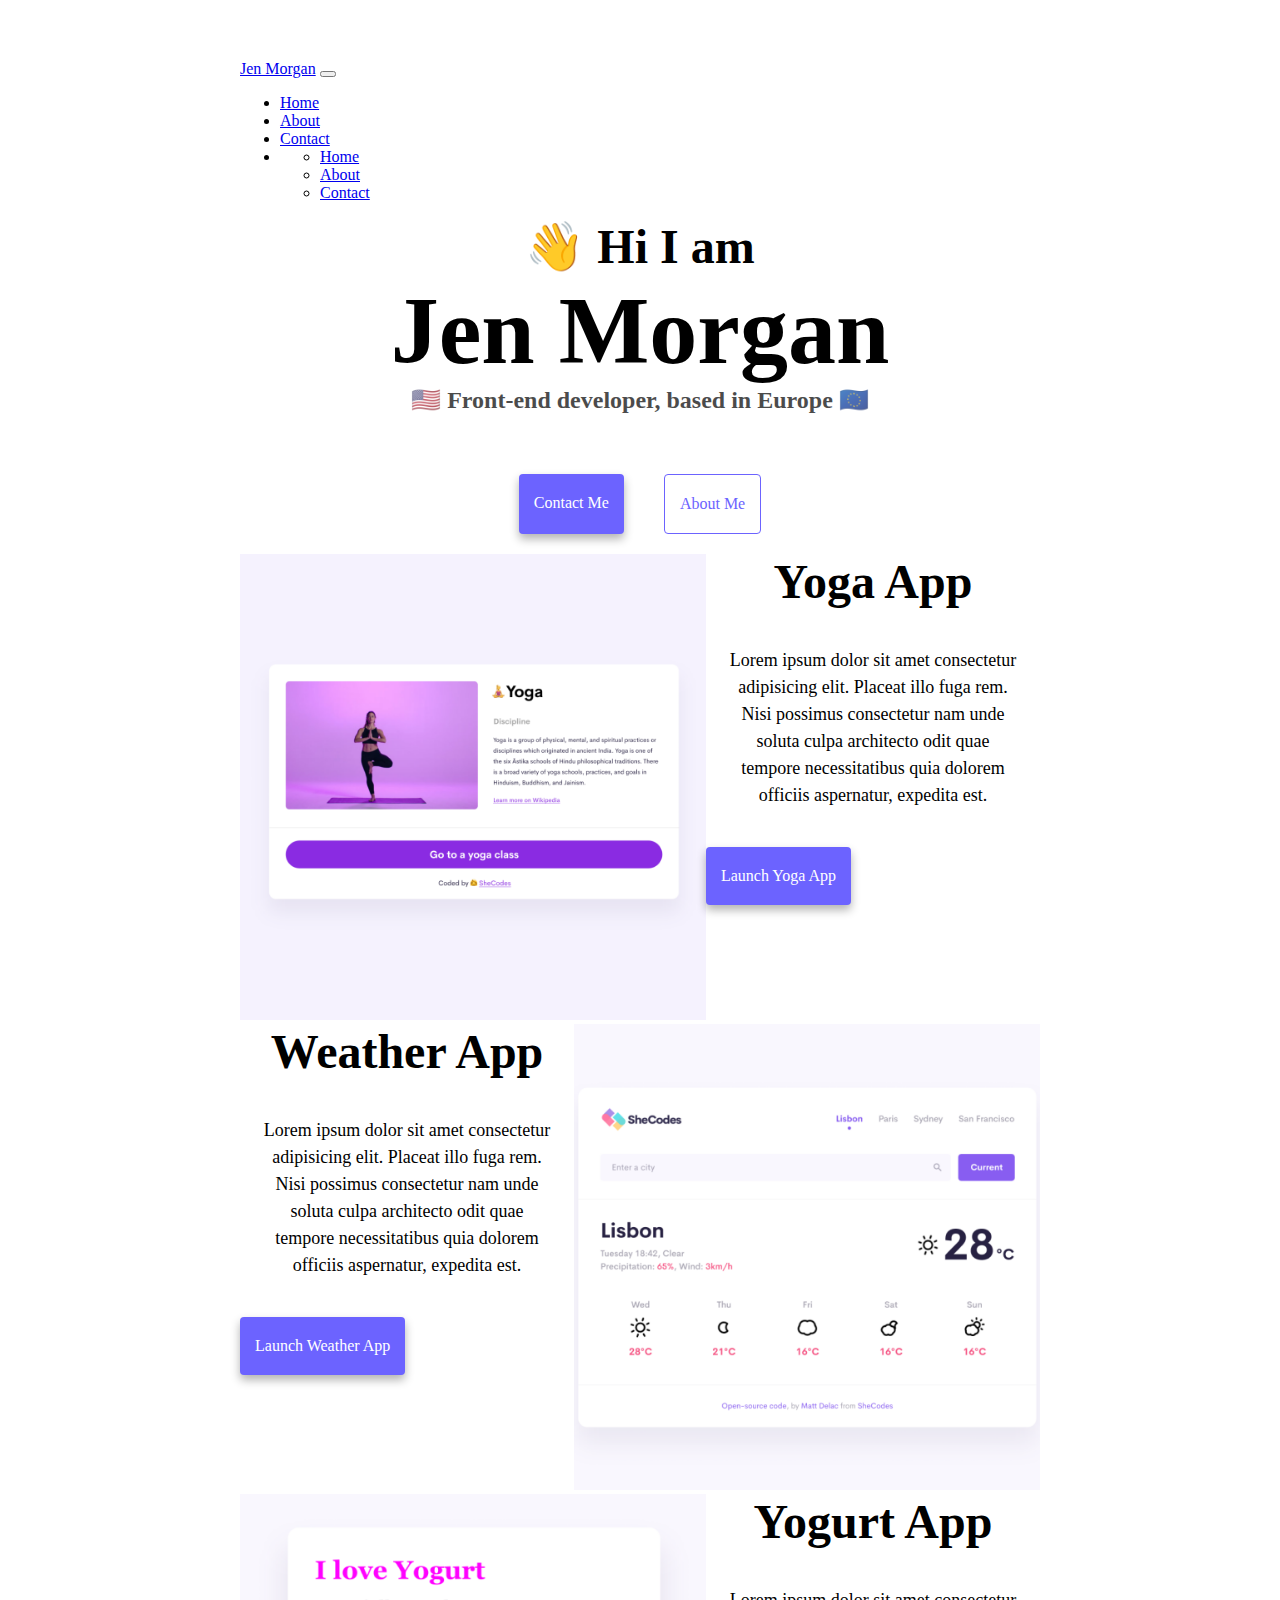
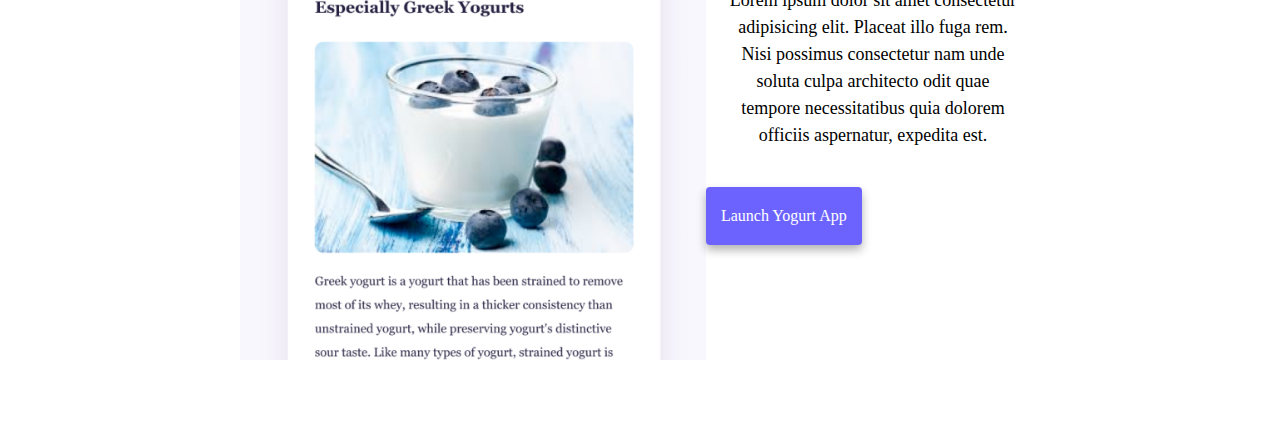
<file: index.html>
<!DOCTYPE html>
<html lang="en">
  <head>
    <meta charset="UTF-8" />
    <meta name="description" content="Jen Morgan's front-end developer project portfolio.">
    <meta http-equiv="X-UA-Compatible" content="IE=edge" />
    <meta name="viewport" content="width=device-width, initial-scale=1.0" />
    <title>Jen Morgan</title>
    <!-- CSS only -->
    <link
      href="https://cdn.jsdelivr.net/npm/bootstrap@5.2.0-beta1/dist/css/bootstrap.min.css"
      rel="stylesheet"
      integrity="sha384-0evHe/X+R7YkIZDRvuzKMRqM+OrBnVFBL6DOitfPri4tjfHxaWutUpFmBp4vmVor"
      crossorigin="anonymous"
    />
    <!-- JavaScript Bundle with Popper -->
    <script
      src="https://cdn.jsdelivr.net/npm/bootstrap@5.2.0-beta1/dist/js/bootstrap.bundle.min.js"
      integrity="sha384-pprn3073KE6tl6bjs2QrFaJGz5/SUsLqktiwsUTF55Jfv3qYSDhgCecCxMW52nD2"
      crossorigin="anonymous"
    ></script>
    <link rel="stylesheet" href="style.css" />
  </head>
  <body>
    <nav class="navbar fixed-top navbar-expand-lg bg-light">
      <div class="container-fluid">
        <a class="navbar-brand" href="index.html">Jen Morgan</a>
        <button
          class="navbar-toggler"
          type="button"
          data-bs-toggle="collapse"
          data-bs-target="#navbarSupportedContent"
          aria-controls="navbarSupportedContent"
          aria-expanded="false"
          aria-label="Toggle navigation"
        >
          <span class="navbar-toggler-icon"></span>
        </button>
        <div class="collapse navbar-collapse" id="navbarSupportedContent">
          <ul class="navbar-nav me-auto mb-2 mb-lg-0">
            <li class="nav-item">
              <a class="nav-link active" aria-current="page" href="index.html"
                >Home</a
              >
            </li>
            <li class="nav-item">
              <a class="nav-link" href="about.html">About</a>
            </li>
            <li class="nav-item">
              <a class="nav-link" href="about.html#contact">Contact</a>
            </li>
            <li class="nav-item dropdown">
              <ul class="dropdown-menu" aria-labelledby="navbarDropdown">
                <li><a class="dropdown-item" href="index.html">Home</a></li>
                <li><a class="dropdown-item" href="about.html">About</a></li>
                <li>
                  <a class="dropdown-item" href="about.html#contact">Contact</a>
                </li>
              </ul>
            </li>
          </ul>
        </div>
      </div>
    </nav>
    <h2>👋 Hi I am</h2>
    <h1>Jen Morgan</h1>
    <h3>🇺🇸 Front-end developer, based in Europe 🇪🇺</h3>
    <div class="navigation-links">
      <a href="about.html#contact" class="contact-link">Contact me</a>
      <a href="about.html" class="about-link">About me</a>
    </div>

    <div class="container">
      <div class="row">
        <div class="col-6">
          <img src="images/yoga.png" class="img-fluid rounded" alt="My yoga app"/>
        </div>
        <div class="col-6">
          <h2 class="mb-3">Yoga App</h2>
          <p>
            Lorem ipsum dolor sit amet consectetur adipisicing elit. Placeat
            illo fuga rem. Nisi possimus consectetur nam unde soluta culpa
            architecto odit quae tempore necessitatibus quia dolorem officiis
            aspernatur, expedita est.
          </p>
          <div class="mt-5">
            <a href="#" class="primary-link">Launch Yoga App</a>
          </div>
        </div>
      </div>

      <div class="row">
        <div class="col-6">
          <h2 class="mb-3">Weather App</h2>
          <p>
            Lorem ipsum dolor sit amet consectetur adipisicing elit. Placeat
            illo fuga rem. Nisi possimus consectetur nam unde soluta culpa
            architecto odit quae tempore necessitatibus quia dolorem officiis
            aspernatur, expedita est.
          </p>
          <div class="mt-5">
            <a href="#" class="primary-link">Launch Weather App</a>
          </div>
        </div>
        <div class="col-6">
          <img src="images/weather.png" class="img-fluid rounded" alt="My weather app" />
        </div>
      </div>

      <div class="row">
        <div class="col-6">
          <img src="images/yogurt.png" class="img-fluid rounded" alt="My yogurt app"/>
        </div>
        <div class="col-6">
          <h2 class="mb-3">Yogurt App</h2>
          <p>
            Lorem ipsum dolor sit amet consectetur adipisicing elit. Placeat
            illo fuga rem. Nisi possimus consectetur nam unde soluta culpa
            architecto odit quae tempore necessitatibus quia dolorem officiis
            aspernatur, expedita est.
          </p>
          <div class="mt-5">
            <a href="#" class="primary-link">Launch Yogurt App</a>
          </div>
        </div>
      </div>
    </div>
  </body>
</html>
</file>
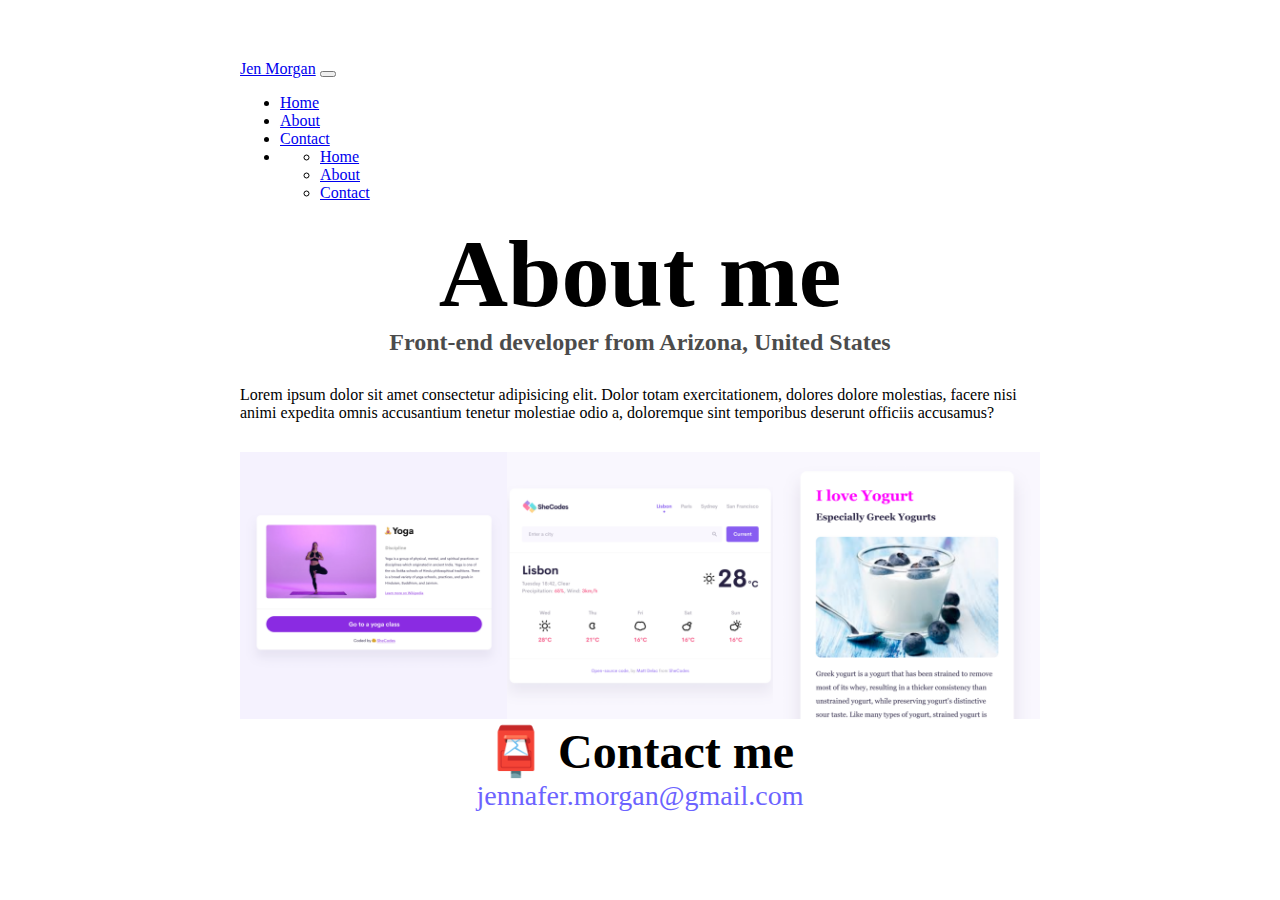
<file: about.html>
<!DOCTYPE html>
<html lang="en">
  <head>
    <meta charset="UTF-8" />
    <meta name="description" content="Jen Morgan's biography and project portfolio.">
    <meta http-equiv="X-UA-Compatible" content="IE=edge" />
    <meta name="viewport" content="width=device-width, initial-scale=1.0" />
    <link
      href="https://cdn.jsdelivr.net/npm/bootstrap@5.2.0-beta1/dist/css/bootstrap.min.css"
      rel="stylesheet"
      integrity="sha384-0evHe/X+R7YkIZDRvuzKMRqM+OrBnVFBL6DOitfPri4tjfHxaWutUpFmBp4vmVor"
      crossorigin="anonymous"
    />
    <script
      src="https://cdn.jsdelivr.net/npm/bootstrap@5.2.0-beta1/dist/js/bootstrap.bundle.min.js"
      integrity="sha384-pprn3073KE6tl6bjs2QrFaJGz5/SUsLqktiwsUTF55Jfv3qYSDhgCecCxMW52nD2"
      crossorigin="anonymous"
    ></script>
    <link rel="stylesheet" href="style.css" />
    <title>About Jen Morgan</title>
  </head>
  <body>
    <nav class="navbar fixed-top navbar-expand-lg bg-light">
      <div class="container-fluid">
        <a class="navbar-brand" href="index.html">Jen Morgan</a>
        <button
          class="navbar-toggler"
          type="button"
          data-bs-toggle="collapse"
          data-bs-target="#navbarSupportedContent"
          aria-controls="navbarSupportedContent"
          aria-expanded="false"
          aria-label="Toggle navigation"
        >
          <span class="navbar-toggler-icon"></span>
        </button>
        <div class="collapse navbar-collapse" id="navbarSupportedContent">
          <ul class="navbar-nav me-auto mb-2 mb-lg-0">
            <li class="nav-item">
              <a class="nav-link active" aria-current="page" href="index.html"
                >Home</a
              >
            </li>
            <li class="nav-item">
              <a class="nav-link" href="about.html">About</a>
            </li>
            <li class="nav-item">
              <a class="nav-link" href="about.html#contact">Contact</a>
            </li>
            <li class="nav-item dropdown">
              <ul class="dropdown-menu" aria-labelledby="navbarDropdown">
                <li><a class="dropdown-item" href="index.html">Home</a></li>
                <li><a class="dropdown-item" href="about.html">About</a></li>
                <li>
                  <a class="dropdown-item" href="about.html#contact">Contact</a>
                </li>
              </ul>
            </li>
          </ul>
        </div>
      </div>
    </nav>
    <h1>About me</h1>
    <h3>Front-end developer from Arizona, United States</h3>
    <div class="about-paragraphs text-center">
      Lorem ipsum dolor sit amet consectetur adipisicing elit. Dolor totam
      exercitationem, dolores dolore molestias, facere nisi animi expedita omnis
      accusantium tenetur molestiae odio a, doloremque sint temporibus deserunt
      officiis accusamus?
    </div>
    <div class="container">
<div class="row">
<div class="col-sm-4"> <img class="img-fluid p-2 shadow rounded" src="images/yoga.png" alt="My yoga app">
</div>
<div class="col-sm-4"> <img class="img-fluid p-2 shadow rounded" src="images/weather.png" alt="My weather app">
</div>
<div class="col-sm-4"> <img class="img-fluid p-2 shadow rounded" src="images/yogurt.png" alt="My yogurt app">
</div>
    </div>
    <div id="contact">
      <h2>📮 Contact me</h2>
      <a href="mailto:jennafer.morgan@gmail.com" class="email-link">
        jennafer.morgan@gmail.com
      </a>
    </div>
  </body>
</html>
</file>
<file: style.css>
:root {
    --primary-color: #6c63ff;
    --secondary-color: #f5f2fe;
    --box-shadow: 0 5px 10px rgba(0, 0, 0, 0.3);
  }
  
  body {
    margin: 60px auto;
    max-width: 800px;
  }
  
  h1,
  h2,
  h3 {
    text-align: center;
    margin: 0;
  }
  
  h1 {
    font-size: 96px;
  }
  
  h2 {
    font-size: 48px;
  }
  
  h3 {
    font-size: 24px;
    opacity: 0.7;
  }
  
  p {
    padding: 20px;
    border-radius: 4px;
    font-size: 18px;
    line-height: 1.5;
    text-align: center;
  }
  
  .navigation-links {
    display: flex;
    margin-top: 40px;
    justify-content: center;
  }
  
  .navigation-links a {
    margin: 20px;
    border-radius: 4px;
    padding: 20px 15px;
    text-decoration: none;
    text-transform: capitalize;
  }
  
  .contact-link {
    background: var(--primary-color);
    box-shadow: var(--box-shadow);
    color: white;
  }
  
  .about-link {
    color: var(--primary-color);
    border: 1px solid var(--primary-color);
  }
  
  .homepage-link {
    color: var(--primary-color);
    text-align: center;
    display: block;
  }
  
  .about-paragraphs {
    display: flex;
    margin: 30px 0;
  }
  
  .about-paragraphs p {
    margin: 10px;
  }
  
  .email-link {
    display: flex;
    justify-content: center;
    color: var(--primary-color);
    font-size: 28px;
    text-decoration: none;
  }
  
  .email-link:hover {
    text-decoration: underline;
  }
  
  .img-fluid {
    max-width: 100%;
    height: auto;
  }
  
  .row {
    display: flex;
  }
  
  .primary-link {
    border-radius: 4px;
    padding: 20px 15px;
    text-decoration: none;
    background: var(--primary-color);
    box-shadow: var(--box-shadow);
    color: white;
    display: inline-block;
  }
</file>
